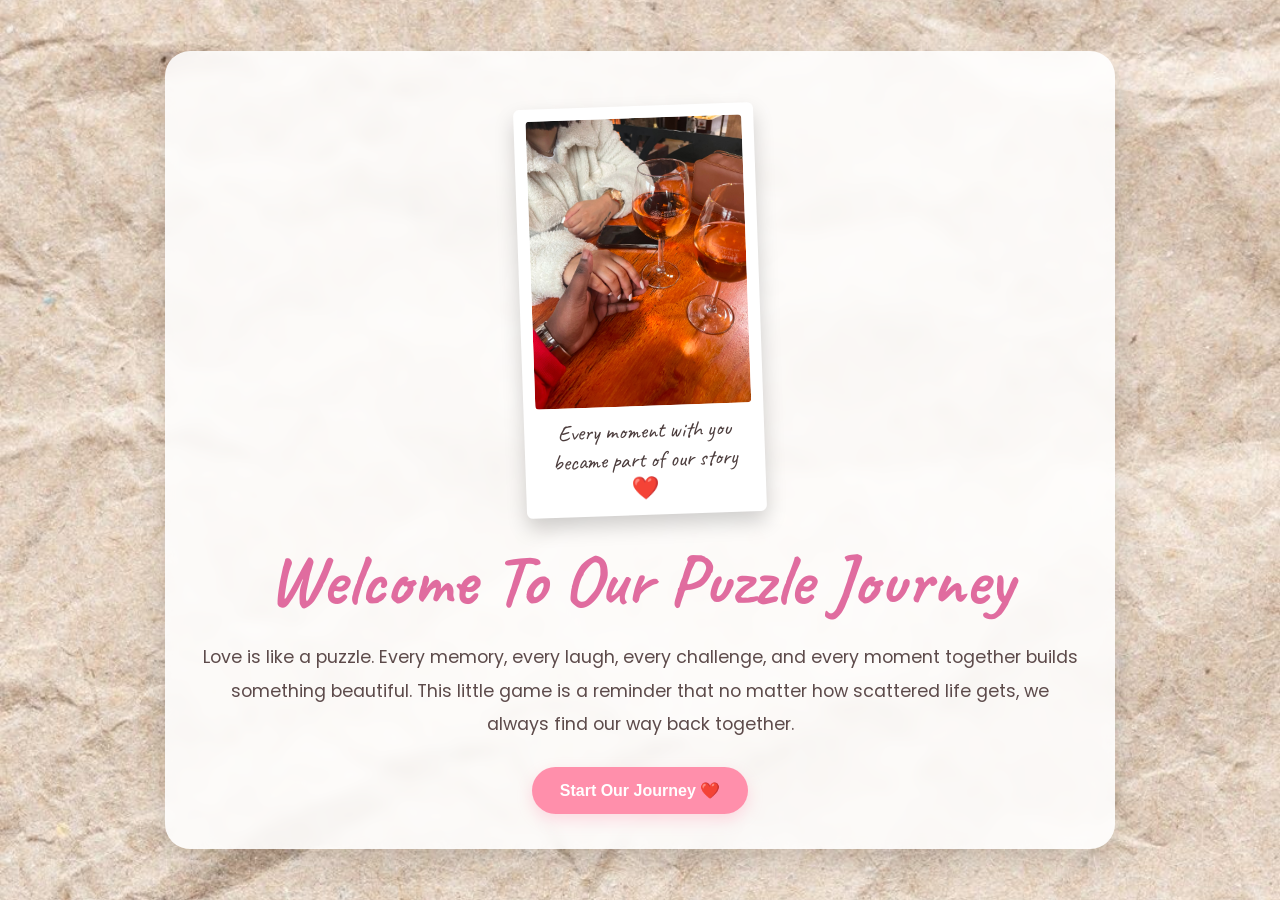
<file: index.html>
<!DOCTYPE html>
<html lang="en">
<head>
  <meta charset="UTF-8">
  <meta name="viewport" content="width=device-width, initial-scale=1.0">
  <title>Our Love Story ❤️</title>
  <link rel="stylesheet" href="style.css">
  <script defer src="js/intro.js"></script>
</head>
<body class="intro-page">

  <div class="overlay"></div>

  <div class="intro-container">
    <div class="polaroid">
      <img src="images/intro.jpg" alt="Love Memory">
      <p>Every moment with you became part of our story ❤️</p>
    </div>

    <h1>Welcome To Our Puzzle Journey</h1>

    <p class="intro-text">
      Love is like a puzzle.
      Every memory, every laugh, every challenge,
      and every moment together builds something beautiful.
      
      This little game is a reminder that no matter how scattered life gets,
      we always find our way back together.
    </p>

    <button id="startButton">Start Our Journey ❤️</button>
  </div>

</body>
</html>
</file>
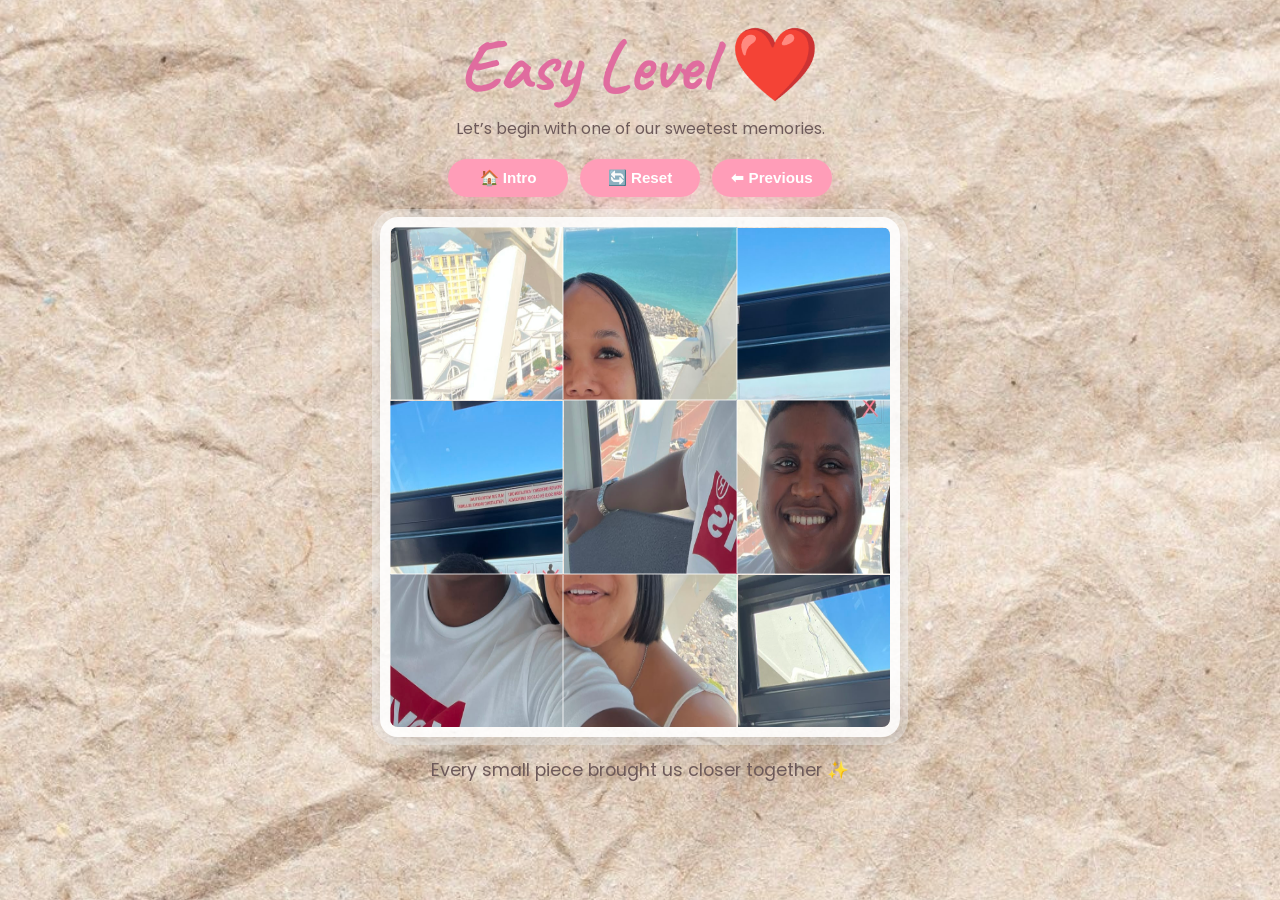
<file: easy.html>
<!DOCTYPE html>
<html lang="en">
<head>
  <meta charset="UTF-8">
  <meta name="viewport" content="width=device-width, initial-scale=1.0">
  <title>Easy Puzzle ❤️</title>
  <link rel="stylesheet" href="style.css">
  <script defer src="js/easy.js"></script>
</head>
<body>

  <div class="game-header">
    <h1>Easy Level ❤️</h1>
    <p>Let’s begin with one of our sweetest memories.</p>
  </div>
  
<div class="game-controls">

  <button onclick="goHome()">🏠 Intro</button>

  <button onclick="resetPuzzle()">🔄 Reset</button>

  <button onclick="goBack()">⬅ Previous</button>

</div>

  <div id="puzzle-container"></div>

  <div class="level-message">
    <p>Every small piece brought us closer together ✨</p>
  </div>

</body>
</html>
</file>
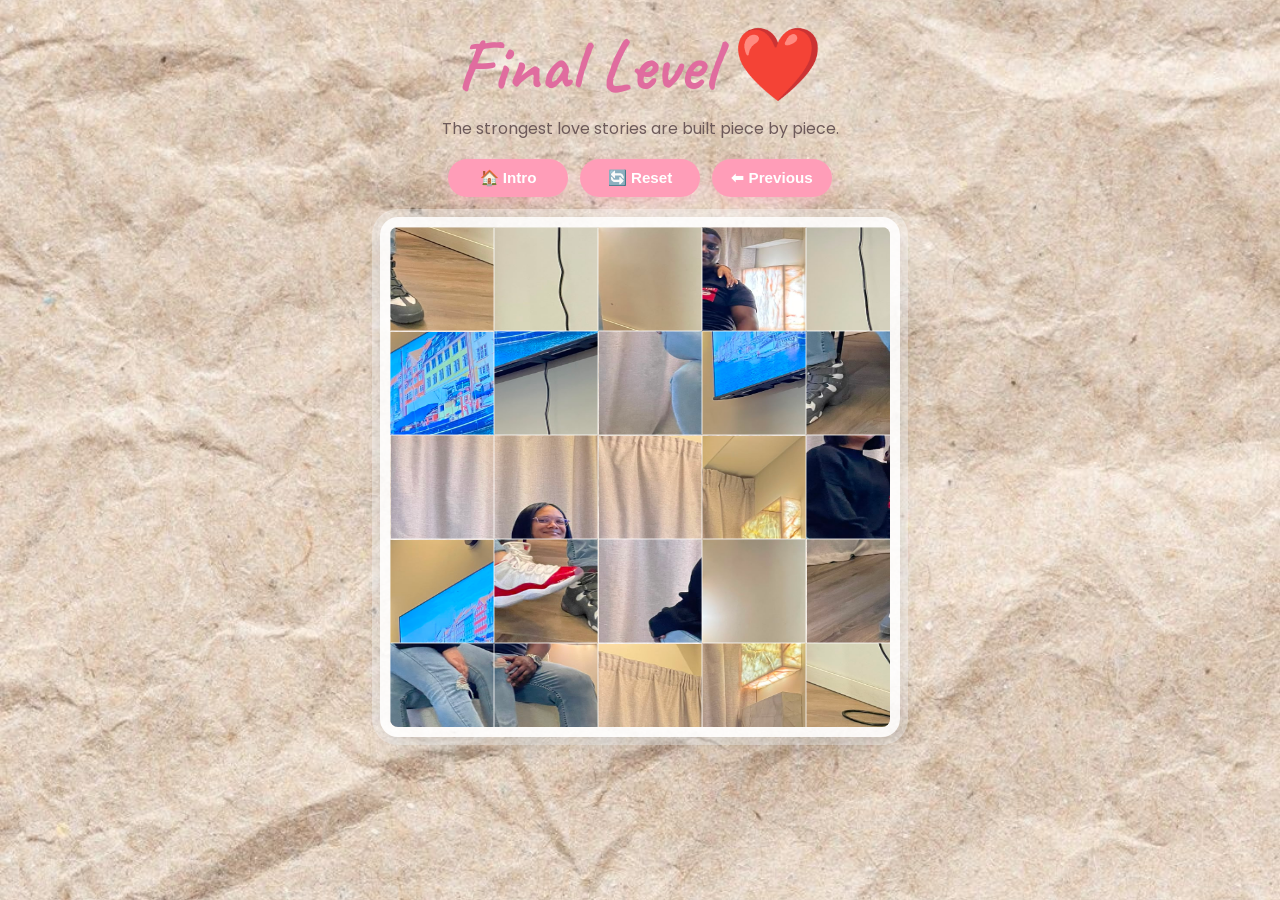
<file: hard.html>
<!DOCTYPE html>
<html lang="en">
<head>
  <meta charset="UTF-8">
  <meta name="viewport" content="width=device-width, initial-scale=1.0">
  <title>Hard Puzzle ❤️</title>
  <link rel="stylesheet" href="style.css">
  <script defer src="js/hard.js"></script>
</head>
<body>

  <div class="game-header">
    <h1>Final Level ❤️</h1>
    <p>The strongest love stories are built piece by piece.</p>
  </div>

<div class="game-controls">

  <button onclick="goHome()">🏠 Intro</button>

  <button onclick="resetPuzzle()">🔄 Reset</button>

  <button onclick="goBack()">⬅ Previous</button>

</div>

  <div id="puzzle-container"></div>

</body>
</html>
</file>
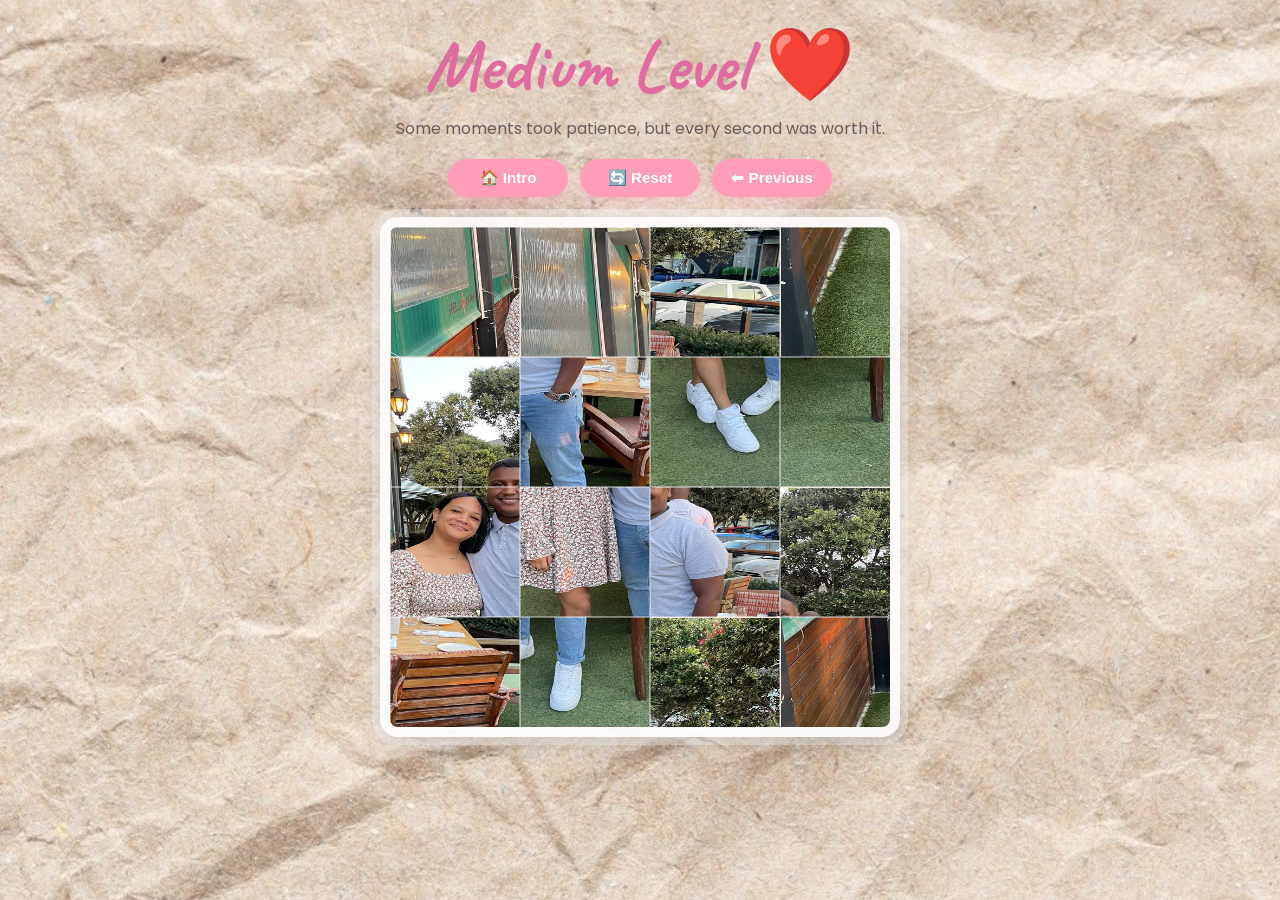
<file: medium.html>
<!DOCTYPE html>
<html lang="en">
<head>
  <meta charset="UTF-8">
  <meta name="viewport" content="width=device-width, initial-scale=1.0">
  <title>Medium Puzzle ❤️</title>
  <link rel="stylesheet" href="style.css">
  <script defer src="js/medium.js"></script>
</head>
<body>

  <div class="game-header">
    <h1>Medium Level ❤️</h1>
    <p>Some moments took patience, but every second was worth it.</p>
  </div>
  
<div class="game-controls">

  <button onclick="goHome()">🏠 Intro</button>

  <button onclick="resetPuzzle()">🔄 Reset</button>

  <button onclick="goBack()">⬅ Previous</button>

</div>

  <div id="puzzle-container"></div>

</body>
</html>
</file>
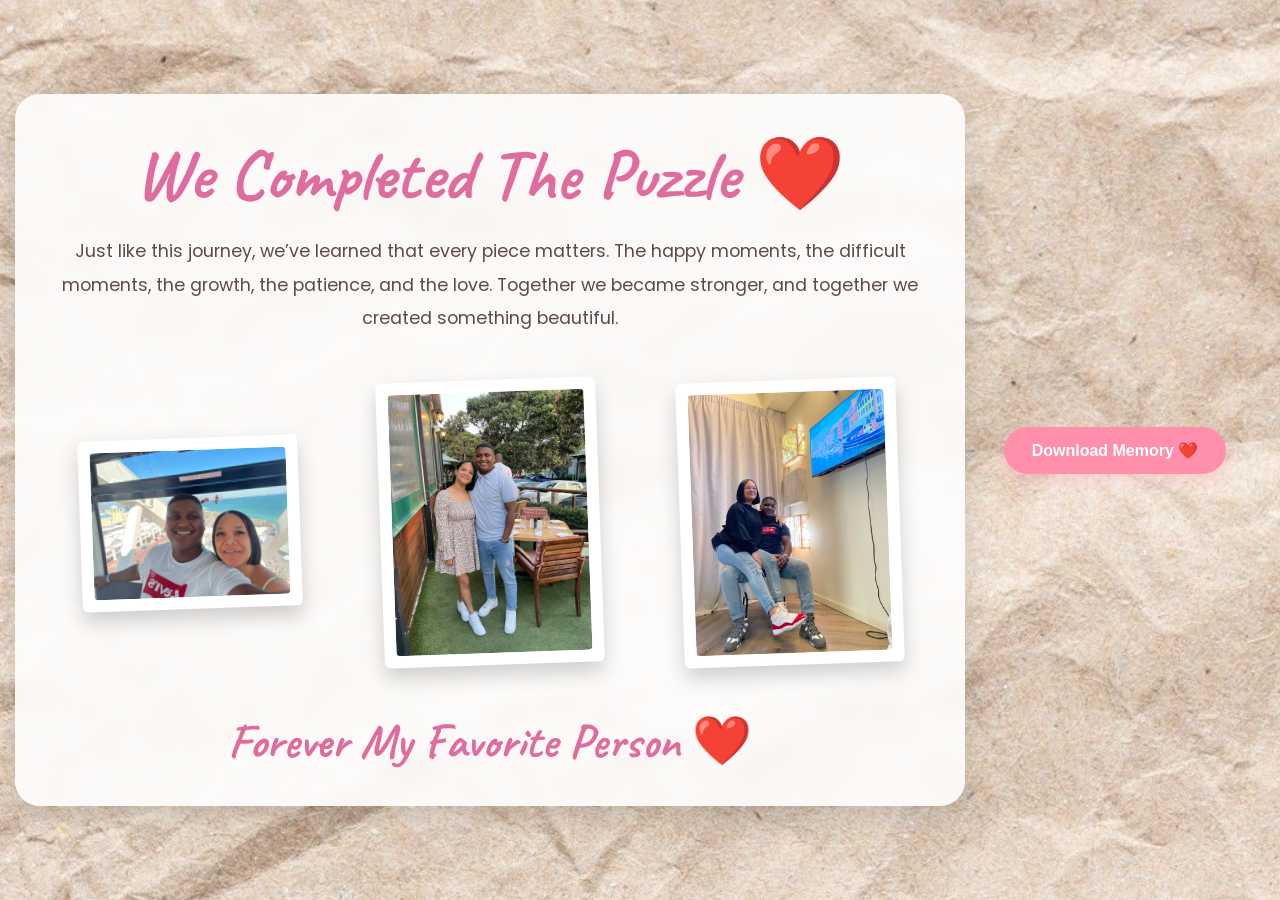
<file: outro.html>
<!DOCTYPE html>
<html lang="en">
<head>
  <meta charset="UTF-8">
  <meta name="viewport" content="width=device-width, initial-scale=1.0">
  <title>Our Story ❤️</title>
  <link rel="stylesheet" href="style.css">
  <script defer src="js/outro.js"></script>
</head>
<body class="outro-page">

  <div class="outro-container" id="captureArea">

    <h1>We Completed The Puzzle ❤️</h1>

    <p>
      Just like this journey,
      we’ve learned that every piece matters.
      
      The happy moments,
      the difficult moments,
      the growth,
      the patience,
      and the love.
      
      Together we became stronger,
      and together we created something beautiful.
    </p>

    <div class="final-gallery">
      <div class="polaroid">
        <img src="images/easy.jpg">
      </div>

      <div class="polaroid">
        <img src="images/medium.jpg">
      </div>

      <div class="polaroid">
        <img src="images/hard.jpg">
      </div>
    </div>

    <h2>Forever My Favorite Person ❤️</h2>

  </div>

  <button id="downloadBtn">Download Memory ❤️</button>

  <script src="https://html2canvas.hertzen.com/dist/html2canvas.min.js"></script>

</body>
</html>
</file>
<file: style.css>
@import url('https://fonts.googleapis.com/css2?family=Poppins:wght@300;400;500;600&family=Caveat:wght@500;700&display=swap');

*{
  margin:0;
  padding:0;
  box-sizing:border-box;
}

body{
  font-family:'Poppins',sans-serif;
  background:#fdf6f0;
  color:#4b3c3c;
  min-height:100vh;
  overflow-x:hidden;
  text-align:center;

  background-image:url('./images/paper-bg.jpg');
  background-size:cover;
  background-position:center;
  background-attachment:fixed;
}

/* INTRO + OUTRO */
.intro-page,
.outro-page{
  display:flex;
  justify-content:center;
  align-items:center;
  padding:30px 15px;
}

.intro-container,
.outro-container{
  width:100%;
  max-width:950px;
  background:rgba(255,255,255,0.88);
  padding:35px;
  border-radius:25px;
  text-align:center;
  backdrop-filter:blur(6px);
  box-shadow:0 10px 30px rgba(0,0,0,0.15);
}

/* HEADINGS */
h1{
  font-family:'Caveat',cursive;
  font-size:4.5rem;
  color:#e06c9f;
  margin-bottom:15px;
}

h2{
  font-family:'Caveat',cursive;
  font-size:3rem;
  color:#e06c9f;
  margin-top:25px;
}

/* TEXT */
.intro-text,
.outro-container p{
  font-size:1.1rem;
  line-height:1.9;
  margin-bottom:25px;
  color:#5d4b4b;
}

/* BUTTONS */
button{
  border:none;
  outline:none;
  padding:14px 28px;
  border-radius:40px;
  background:#ff8fab;
  color:white;
  font-size:1rem;
  font-weight:600;
  cursor:pointer;
  transition:0.3s ease;
  box-shadow:0 6px 15px rgba(255,143,171,0.3);
}

button:hover{
  transform:translateY(-2px) scale(1.03);
  background:#ff6b98;
}

/* POLAROID */
.polaroid{
  background:white;
  padding:12px;
  width:240px;
  margin:20px auto;
  border-radius:6px;
  transform:rotate(-2deg);
  box-shadow:0 10px 20px rgba(0,0,0,0.18);
}

.polaroid img{
  width:100%;
  display:block;
  border-radius:4px;
  object-fit:cover;
}

.polaroid p{
  margin-top:10px;
  font-family:'Caveat',cursive;
  font-size:1.4rem;
}

/* GAME HEADER */
.game-header{
  text-align:center;
  padding-top:20px;
}

.game-header h1{
  margin-bottom:5px;
}

.game-header p{
  font-size:1rem;
  color:#6d5a5a;
  margin-bottom:18px;
}

/* GAME CONTROLS */
.game-controls{
  display:flex;
  justify-content:center;
  align-items:center;
  gap:12px;
  flex-wrap:wrap;
  margin-bottom:20px;
}

.game-controls button{
  padding:10px 18px;
  font-size:0.95rem;
  min-width:120px;
  background:#ff9db8;
}

.game-controls button:hover{
  background:#ff6f9c;
}

/* PUZZLE */
#puzzle-container{
  width:90vw;
  max-width:520px;
  height:90vw;
  max-height:520px;

  display:grid;

  margin:0 auto;

  border:10px solid rgba(255,255,255,0.9);
  border-radius:18px;

  overflow:hidden;

  box-shadow:
    0 10px 25px rgba(0,0,0,0.15),
    0 0 0 8px rgba(255,255,255,0.4);
}

/* PIECES */
.piece{
  border:1px solid rgba(255,255,255,0.4);

  background-repeat:no-repeat;

  cursor:grab;

  user-select:none;

  transition:
    transform 0.2s ease,
    opacity 0.2s ease;
}

.piece:hover{
  transform:scale(1.02);
}

/* LEVEL MESSAGE */
.level-message{
  width:100%;
  display:flex;
  justify-content:center;
  align-items:center;
  margin:20px auto 40px auto;
}

.level-message p{
  width:100%;
  margin:0 auto;
  text-align:center;
  color:#6d5a5a;
  font-size:1.1rem;
}

/* FINAL GALLERY */
.final-gallery{
  display:flex;
  justify-content:center;
  align-items:center;
  flex-wrap:wrap;
  gap:20px;
  margin-top:25px;
}

.final-gallery .polaroid{
  width:220px;
}

/* DOWNLOAD BUTTON */
#downloadBtn{
  display:block;
  margin:25px auto;
}

/* AUDIO */
audio{
  display:none;
}

/* MOBILE */
@media(max-width:768px){

  h1{
    font-size:3rem;
  }

  h2{
    font-size:2.2rem;
  }

  .intro-container,
  .outro-container{
    padding:22px;
  }

  .intro-text,
  .outro-container p{
    font-size:1rem;
  }

  .polaroid{
    width:90%;
    max-width:280px;
  }

  .game-controls{
    gap:10px;
  }

  .game-controls button{
    min-width:100px;
    padding:10px 14px;
    font-size:0.9rem;
  }

  #puzzle-container{
    width:92vw;
    height:92vw;
  }

  .level-message p{
    font-size:1rem;
    padding:0 15px;
  }
}
</file>
